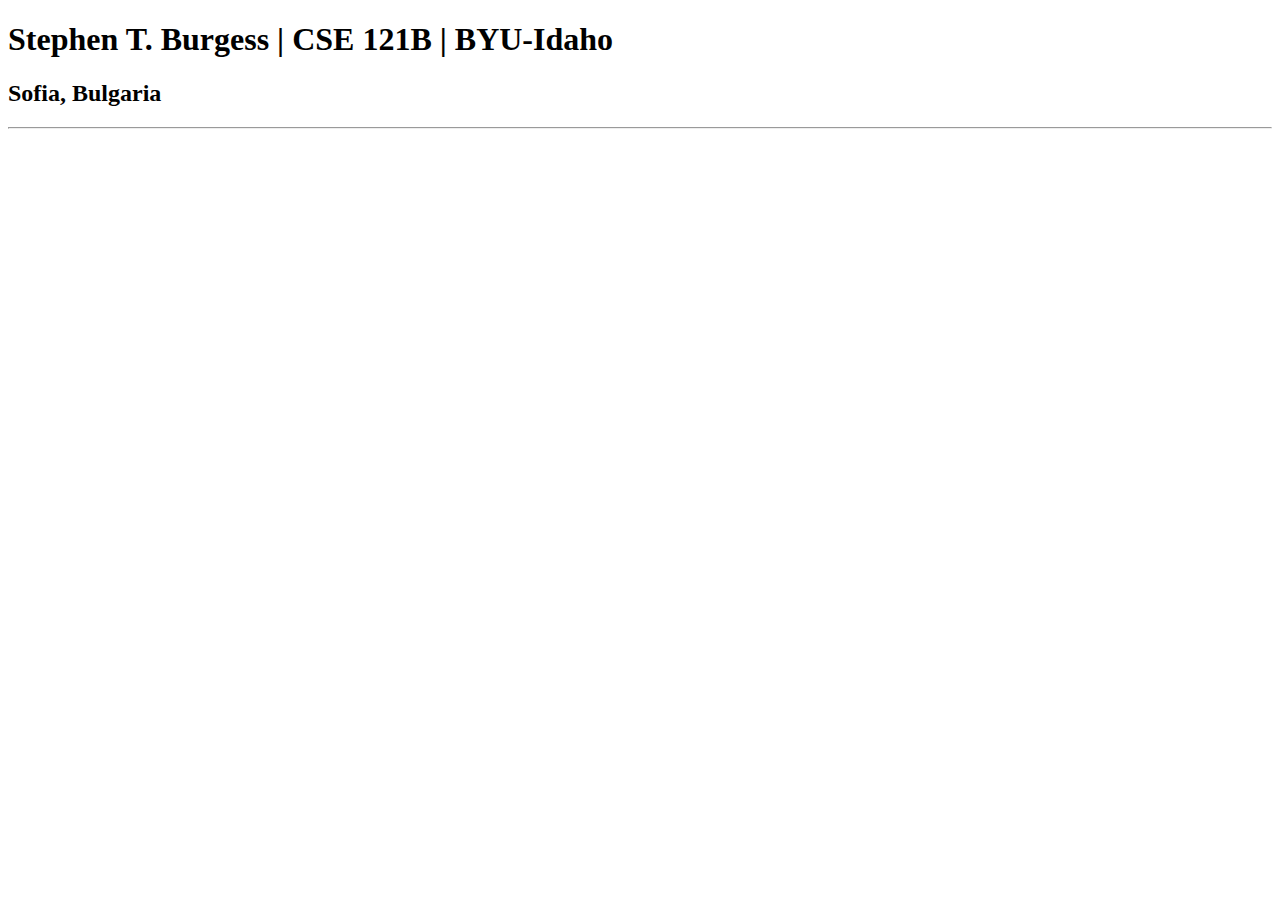
<file: test.html>
<!DOCTYPE html>
<html lang="en">

<head>
    <meta charset="UTF-8">
    <meta name="viewport" content="width=device-width, initial-scale=1.0">
    <title>Stephen T. Burgess | CSE 121B | BYU-Idaho</title>
</head>

<body>
    <h1>Stephen T. Burgess | CSE 121B | BYU-Idaho</h1>
    <h2>Sofia, Bulgaria</h2>
    <hr>
</body>

</html>
</file>
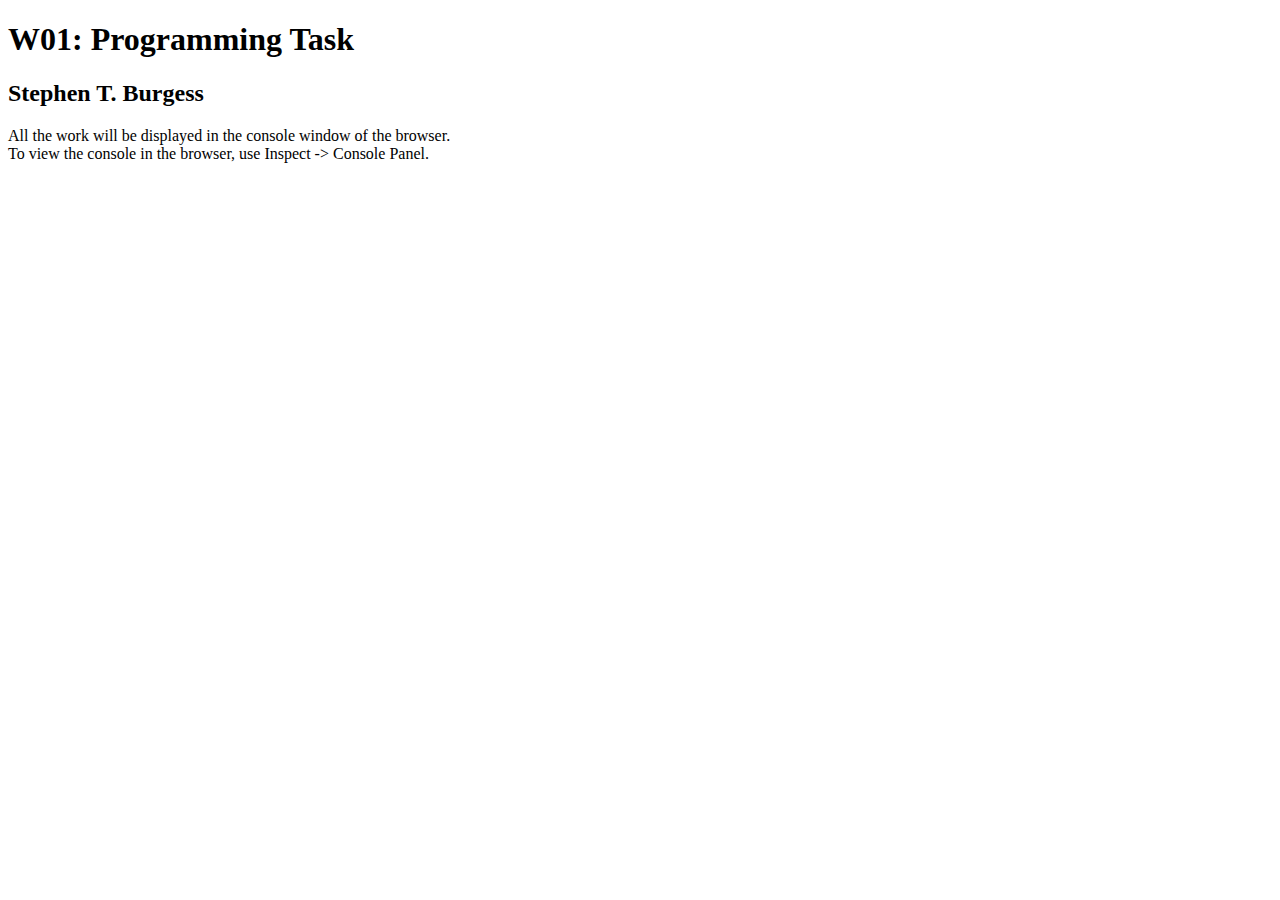
<file: w01-task.html>
<!DOCTYPE html>
<html lang="en">

<head>
  <meta charset="UTF-8">
  <meta name="viewport" content="width=device-width, initial-scale=1.0">
  <title>W01: Programming Task</title>
</head>

<body>
  <h1>W01: Programming Task</h1>
  <h2>Stephen T. Burgess</h2>
  <p>All the work will be displayed in the console window of the browser.
    <br>To view the console in the browser, use Inspect -> Console Panel.
  </p>

  <script src="w01-task.js"></script>

</body>

</html>
</file>
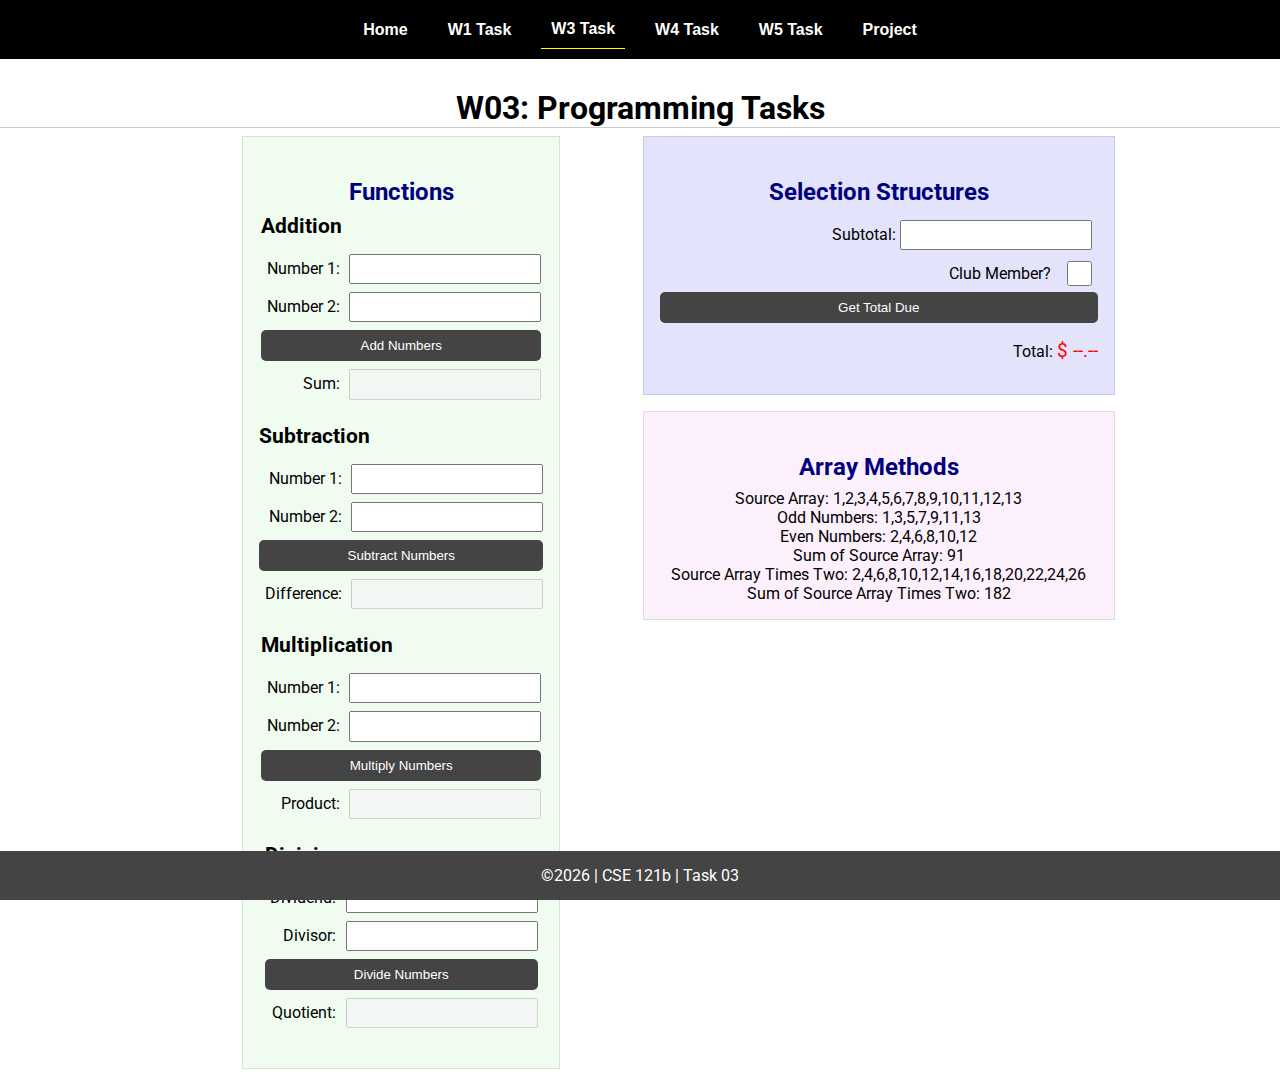
<file: w03-task.html>
<!DOCTYPE html>
<html lang="en">

<head>
    <meta charset="UTF-8">
    <meta name="viewport" content="width=device-width, initial-scale=1.0">
    <title>CSE 121b | W03: Programming Tasks</title>
    <link rel="preconnect" href="https://fonts.googleapis.com">
    <link rel="preconnect" href="https://fonts.gstatic.com" crossorigin>
    <link href="https://fonts.googleapis.com/css2?family=Roboto:wght@400;600&display=swap"
        rel="stylesheet">
    <link rel="stylesheet" href="styles/main.css">
</head>

<body>
    <nav>
        <ul id="menu">
            <li><a id="toggleMenu">&equiv;</a></li>
            <li><a href="index.html">Home</a></li>
            <li><a href="w01-task.html">W1 Task</a></li>
            <li><a href="w03-task.html" class="active">W3 Task</a></li>
            <li><a href="w04-task.html">W4 Task</a></li>
            <li><a href="w05-task.html">W5 Task</a></li>
            <li><a href="/w06-project/project.html">Project</a></li>
        </ul>
    </nav>>
    <header>
        <h1>W03: Programming Tasks</h1>
    </header>
    <main id="task3">
        <section id="section1">
            <h2>Functions</h2>
            <article>
                <h3>Addition</h3>
                <div>
                    <label for="add1">Number 1:</label>
                    <input type="text" id="add1" name="add1">
                </div>
                <div>
                    <label for="add2">Number 2:</label>
                    <input type="text" id="add2" name="add2">
                </div>
                <div>
                    <input type="button" id="addNumbers" value="Add Numbers">
                </div>
                <div>
                    <label for="sum">Sum:</label>
                    <input type="text" id="sum" name="sum" disabled>
                </div>
            </article>
            <article>
                <h3>Subtraction</h3>
                <div>
                    <label for="subtract1">Number 1:</label>
                    <input type="text" id="subtract1" name="subtract1">
                </div>
                <div>
                    <label for="subtract2">Number 2:</label>
                    <input type="text" id="subtract2" name="subtract2">
                </div>
                <div>
                    <input type="button" id="subtractNumbers" value="Subtract Numbers">
                </div>
                <div>
                    <label for="difference">Difference:</label>
                    <input type="text" id="difference" name="difference" disabled>
                </div>
            </article>
            <article>
                <h3>Multiplication</h3>
                <div>
                    <label for="factor1">Number 1:</label>
                    <input type="text" id="factor1" name="factor1">
                </div>
                <div>
                    <label for="factor2">Number 2:</label>
                    <input type="text" id="factor2" name="factor2">
                </div>
                <div>
                    <input type="button" id="multiplyNumbers" value="Multiply Numbers">
                </div>
                <div>
                    <label for="product">Product:</label>
                    <input type="text" id="product" name="product" disabled>
                </div>
            </article>
            <article>
                <h3>Division</h3>
                <div>
                    <label for="dividend">Dividend:</label>
                    <input type="text" id="dividend" name="dividend">
                </div>
                <div>
                    <label for="divisor">Divisor:</label>
                    <input type="text" id="divisor" name="divisor">
                </div>
                <div>
                    <input type="button" id="divideNumbers" value="Divide Numbers">
                </div>
                <div>
                    <label for="quotient">Quotient:</label>
                    <input type="text" id="quotient" name="quotient" disabled>
                </div>
            </article>
        </section>
        <div>
            <section id="section2">
                <h2>Selection Structures</h2>
                <label class="right">Subtotal:
                    <input type="number" id="subtotal" size="5">
                </label>
                <label class="middle right">
                    Club Member?
                    <input type="checkbox" id="member">
                </label>
                <div class="right">
                    <input type="button" id="getTotal" value="Get Total Due">
                </div>
                <div class="right">Total:
                    <span class="larger" id="total">$ --.--</span>
                </div>
            </section>
            <section id="section3">
                <h2>Array Methods</h2>
                <p>
                    Source Array: <span id="array"></span>
                </p>
                <p>
                    Odd Numbers: <span id="odds"></span>
                </p>
                <p>
                    Even Numbers: <span id="evens"></span>
                </p>
                <p>
                    Sum of Source Array: <span id="sumOfArray"></span>
                </p>
                <p>
                    Source Array Times Two: <span id="multiplied"></span>
                </p>
                <p>
                    Sum of Source Array Times Two: <span id="sumOfMultiplied"></span>
                </p>
            </section>
        </div>
    </main>
    <footer>
        &copy;<span id="year"></span> | CSE 121b | Task 03
    </footer>
    <script src="scripts/main.js"></script>
    <script>
        document.getElementById("year").innerHTML = new Date().getFullYear();
    </script>
    <script src="scripts/w03-task.js"></script>
</body>

</html>
</file>
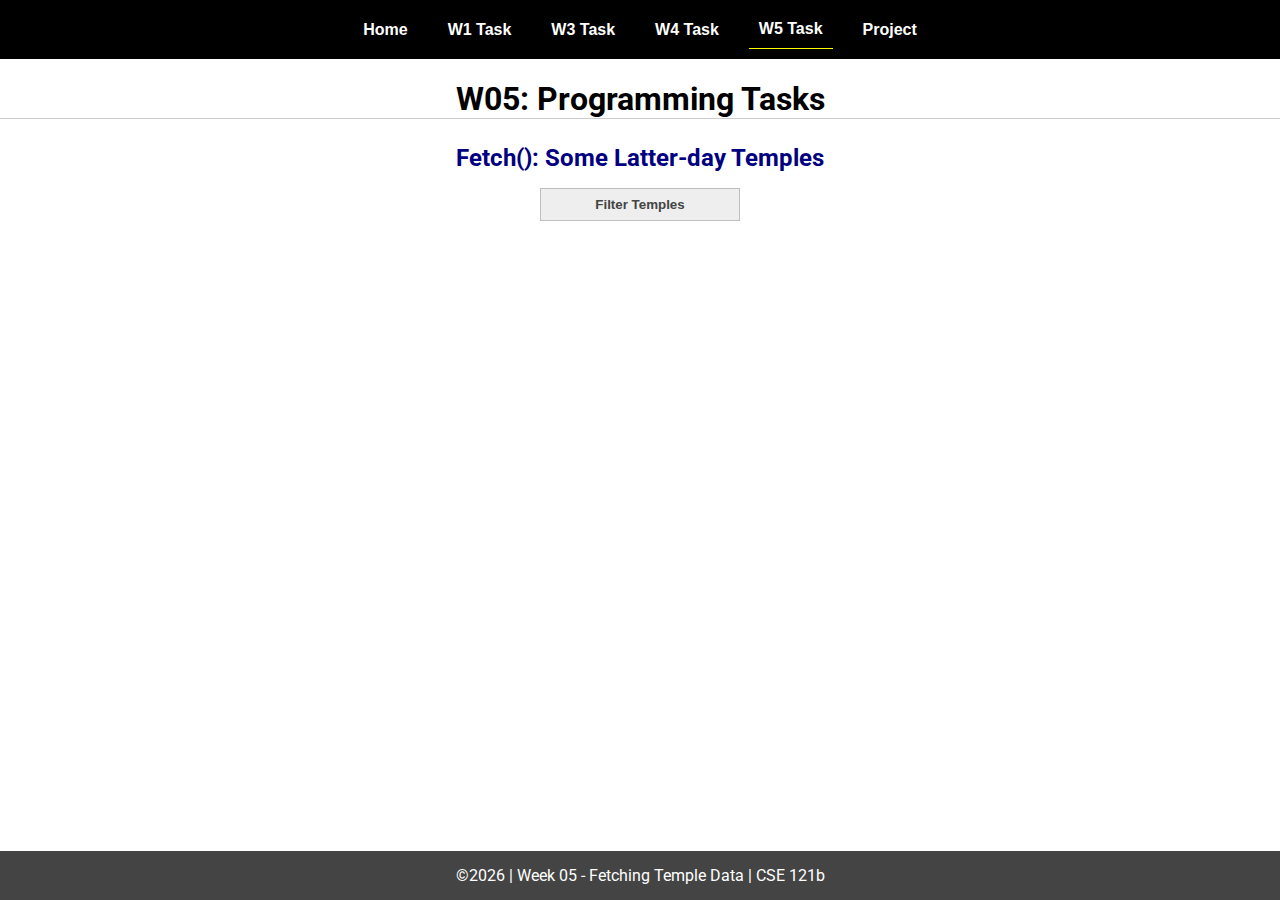
<file: w05-task.html>
<!DOCTYPE html>
<html lang="en">

<head>
  <meta charset="UTF-8">
  <meta name="viewport" content="width=device-width, initial-scale=1.0">
  <title>CSE 121b | W05: Programming Tasks</title>
  <link rel="preconnect" href="https://fonts.googleapis.com">
  <link rel="preconnect" href="https://fonts.gstatic.com" crossorigin>
  <link href="https://fonts.googleapis.com/css2?family=Roboto:wght@400;600&display=swap"
    rel="stylesheet">
  <link rel="stylesheet" href="styles/main.css">
</head>

<body>
  <nav>
    <ul id="menu">
      <li><a id="toggleMenu">&equiv;</a></li>
      <li><a href="index.html">Home</a></li>
      <li><a href="w01-task.html">W1 Task</a></li>
      <li><a href="w03-task.html">W3 Task</a></li>
      <li><a href="w04-task.html">W4 Task</a></li>
      <li><a href="w05-task.html" class="active">W5 Task</a></li>
      <li><a href="/w06-project/project.html">Project</a></li>
    </ul>
  </nav>
  <main id="gridly">
    <h1>W05: Programming Tasks</h1>
    <h2>Fetch(): Some Latter-day Temples</h2>

    <select id="sortBy" title="Choose a data filter.">
      <option value="" disabled selected>Filter Temples</option>
      <option value="utah">Utah</option>
      <option value="notutah">Outside of Utah</option>
      <option value="older">Built Before 1950</option>
      <option value="all">No Filter</option>
    </select>

    <div id="temples">
    </div>
  </main>


  <footer>
    &copy;<span id="year"></span> | Week 05 - Fetching Temple Data | CSE 121b
  </footer>
  <script src="scripts/main.js"></script>
  <script>
    document.getElementById("year").innerHTML = new Date().getFullYear();
  </script>
  <script src="scripts/w05-task.js"></script>
</body>

</html>
</file>
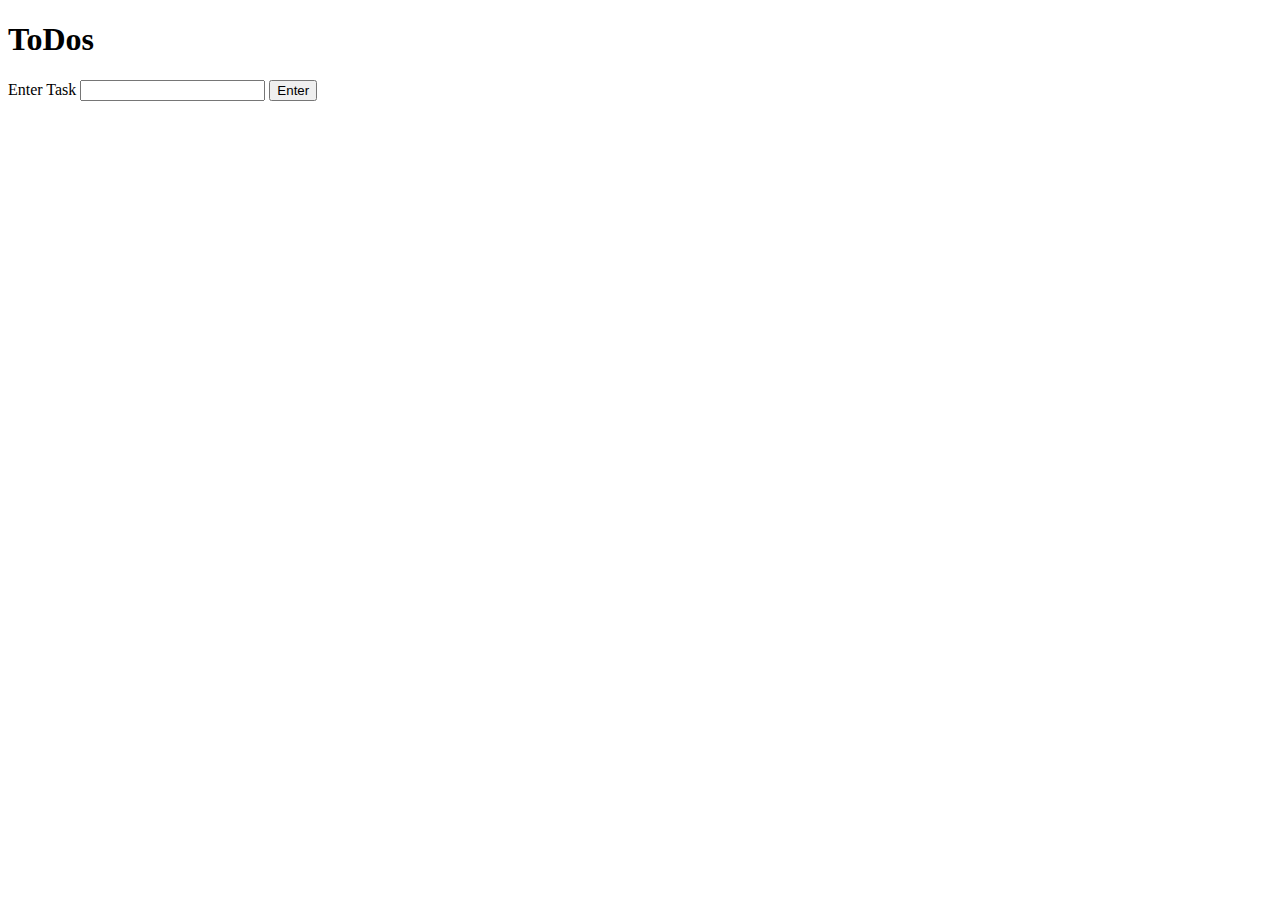
<file: w03-learning/events.html>
<!-- events.html -->
<!DOCTYPE html>
<html lang="en">

<head>
    <meta charset="UTF-8" />
    <meta http-equiv="X-UA-Compatible" content="IE=edge" />
    <meta name="viewport" content="width=device-width, initial-scale=1.0" />
    <title>Events practice: ToDos</title>
    <style>
        .todos {
            width: 300px;
        }

        .todos>li {
            display: flex;
            justify-content: space-between;
            align-items: center;
            border: 1px solid;
            padding: 0.5em;
        }

        .todos p {
            margin: 0;
        }

        .todos span {
            cursor: pointer;
        }

        .strike {
            text-decoration: line-through;
            color: gray;
        }
    </style>
</head>

<body>
    <h1>ToDos</h1>
    <section>
        <label for="todo">Enter Task</label>
        <input name="todo" id="todo" />
        <button id="submitTask">Enter</button>
    </section>
    <ul id="todoList" class="todos"></ul>
    <script src="events.js"></script>
</body>

</html>
</file>
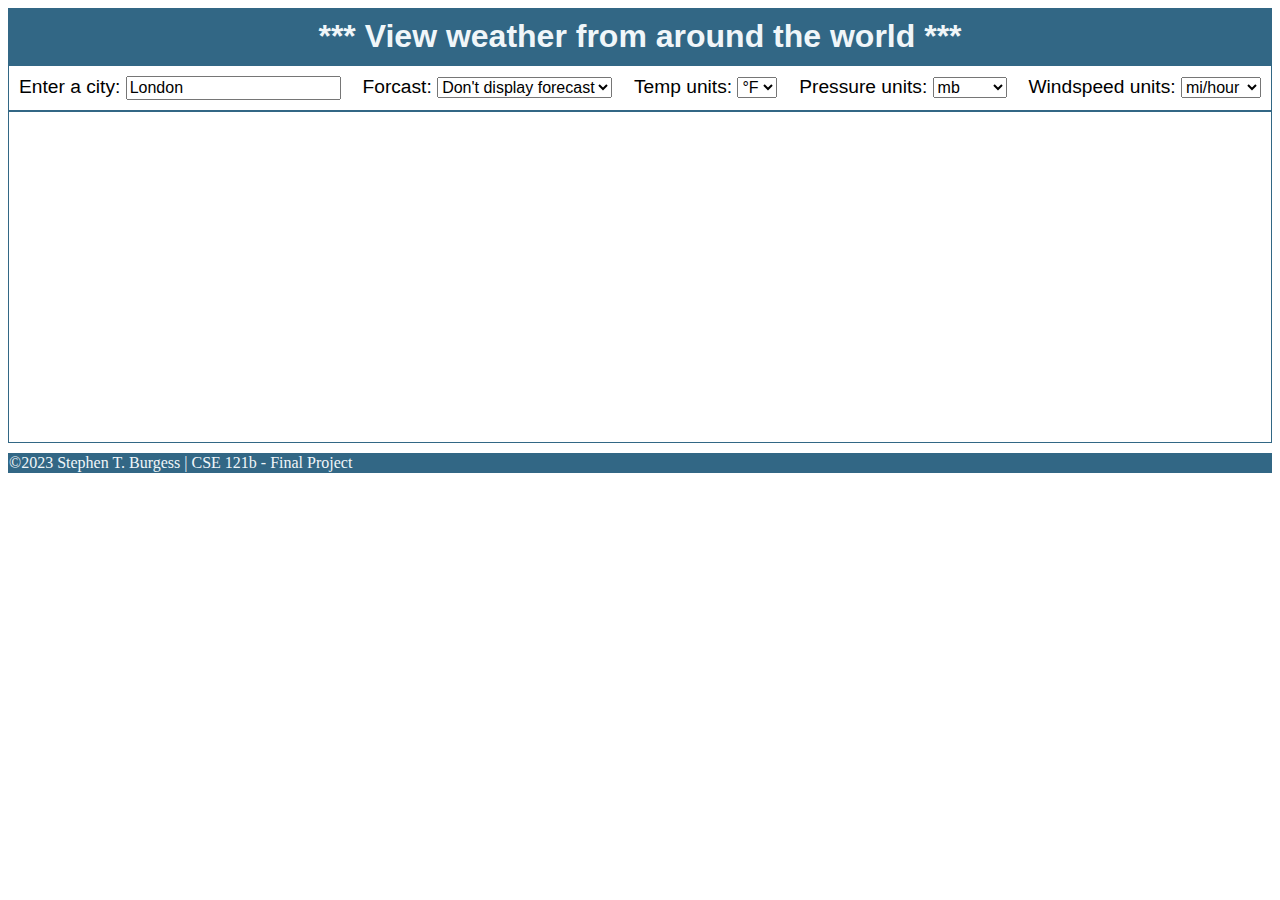
<file: w06-project/project.html>
<!DOCTYPE html>
<html lang="en">

<head>
    <meta charset="UTF-8">
    <meta name="viewport" content="width=device-width, initial-scale=1.0">
    <title>World weather viewer | CSE 121b - Final Project</title>
    <link rel="preconnect" href="https://fonts.googleapis.com">
    <link rel="stylesheet" href="styles/project.css">
</head>

<body>
    <main id="gridly">
        <h1 id="title"> *** View weather from around the world ***</h1>
        <section class="selectors">
            <div>
                <label for="cityName">Enter a city:</label>
                <input class="selectOptions" type="text" id="cityName" name="cityName" value="London" size="20" />
            </div>
            <div>
                <label for="forecastSel">Forcast:</label>
                <select class="selectOptions" id="forecastSel" title="Choose a forcast option">
                    <option selected="selected" value=0>Don't display forecast</option>
                    <option value=1>3 days (every 3 hrs) </option>
                </select>
            </div>
            <div>
                <label for="tempSel">Temp units:</label>
                <select class="selectOptions" id="tempSel" title="Temp units">
                    <option selected="selected" value=0>&#176F</option>
                    <option value=1>&#176C</option>
                </select>
            </div>
            <div>
                <label for="presSel">Pressure units:</label>
                <select class="selectOptions" id="presSel" title="Presure units">
                    <option selected="selected" value=0>mb</option>
                    <option value=1>mm Hg</option>
                    <option value=2>hPa</option>
                </select>
            </div>
            <div>
                <label for="windSel">Windspeed units:</label>
                <select class="selectOptions" id="windSel" title="Windspeed units">
                    <option selected="selected" value=0>mi/hour</option>
                    <option value=1>km/hour</option>
                    <option value=2>m/sec</option>
                </select>
            </div>

        </section>
        <section class="grid-main">
            <div class="container-location">
                <h3></h3>
            </div>
            <div class="container-humidity">
                <h3></h3>
            </div>
            <div class="container-wind">
                <h3></h3>
            </div>
            <div class="container-temperature">
                <h3></h3>
            </div>
            <div class="container-pressure">
                <h3></h3>
            </div>
            <div class="container-description">
                <p></p>
            </div>
            <div class="container-date">
                <p></p>
            </div>
        </section>
        <div class="block" id="forecast"></div>
    </main>

    <footer>
        &copy;<span id="year"></span> 2023 Stephen T. Burgess | CSE 121b - Final Project
    </footer>

    <script src="scripts/project.js"></script>
</body>

</html>
</file>
<file: styles/main.css>
/* Universal Selector */
* {
    margin: 0;
    padding: 0;
    box-sizing: border-box;
}

/* HTML Selectors */
body {
    font-family: 'Roboto', Helvetica, sans-serif;
}

nav {
    background-color: black;
    width: 100%;
    position: fixed;
    top: 0;
}

nav ul {
    display: flex;
    flex-direction: column;
    align-items: center;
    max-width: -moz-fit-content;
    max-width: fit-content;
    margin: 0 auto;
}

nav ul li {
    flex: 1 1 auto;
}

nav ul li:first-child {
    display: block;
    font-size: 2rem;
}

nav ul li:first-child a {
    padding: 1px 10px;
}

nav ul li {
    display: none;
    list-style: none;
    margin: 10px;
}

nav ul li a {
    display: block;
    padding: 10px;
    text-decoration: none;
    font-weight: 600;
    color: white;
    text-align: center;
    font-family: 'Arial Narrow', Arial, sans-serif;
}

nav ul li a:hover {
    background-color: #efefef;
    color: black;
}

h1,
h2 {
    text-align: center;
    margin: 1rem 0 .5rem;
}

h1 {
    border-bottom: 1px solid #ccc;
}

#gridly h1 {
    margin-top: 80px;
}

h2 {
    font-size: 1.5rem;
    color: navy;
    text-align: center;
    margin-top: 25px;
}

h3 {
    font-size: 1.3rem;
    margin-bottom: 1rem;
}

header {
    margin-top: 70px;
}

picture {
    margin: 0 auto;
}

picture img {
    width: 240px;
    height: auto;
    border-radius: 5%;
    border: 1px solid #ccc;
    box-shadow: 0 0 30px #777;
}

section {
    display: flex;
    flex-direction: column;
    align-items: center;
    margin: 0 auto 1rem;
    border: 1px solid rgba(0, 0, 0, .1);
    padding: 1rem;
    background-color: #eee;
}

article {
    margin-bottom: 1rem;
}

article div {
    margin-bottom: .5rem;
    text-align: right;
}

label {
    padding: .35rem;
}

input {
    padding: .35rem;
}

input[type="button"] {
    padding: .5rem;
    background-color: #444;
    color: white;
    border: none;
    border-radius: 5px;
    cursor: pointer;
    width: 100%
}

input[type="checkbox"] {
    width: 25px;
    height: 25px;
}

dt {
    font-weight: 700;
}

dt::before {
    content: "🏘️ ";
}

dd {
    margin: 0 0 .5rem 2rem;
    font-size: smaller;
}

footer {
    background-color: #444;
    color: white;
    padding: 15px;
    text-align: center;
    width: 100%;
    position: fixed;
    bottom: 0;
}

/* Class Selectors */
.active {
    border-bottom: 1px solid yellow;
}

.open li {
    display: block;
}

.block {
    display: block;
}

.larger {
    font-size: larger;
    color: red;
}

.right {
    width: 100%;
    text-align: right;
}

.middle {
    display: flex;
    align-items: center;
    justify-content: right;
    gap: 1rem;
}

/* ID Selectors */

#home {
    margin-top: 125px;
    display: grid;
    grid-template-columns: 1fr;
    grid-gap: 20px;
    align-items: center;
    justify-content: center;
}


#section1 {
    background-color: rgb(225, 250, 225, .5);
}

#section2 {
    background-color: rgba(200, 200, 250, 0.5);

}

#section2 div {
    margin-bottom: 1rem;
}

#section3 {
    background-color: rgb(250, 225, 250, .5);
}

#sortBy {
    appearance: none;
    display: flex;
    padding: .5rem;
    background-color: #eee;
    color: #444;
    font-weight: 700;
    margin: 1rem auto;
    width: 200px;
    border: 1px solid rgba(0, 0, 0, .2);
    text-align: center;
}

#sortBy option:disabled {
    font-style: italic;
    padding: 1rem;
    background-color: #111;
    color: #eee;
}

#temples {
    display: grid;
    grid-template-columns: repeat(auto-fit, minmax(320px, 1fr));
    grid-gap: .5rem;
    align-items: center;
    margin-bottom: 3rem;
}

#temples article {
    height: 250px;
    margin: .5rem;
    border: 1px solid rgba(0, 0, 0, .1);
    padding: 1rem;
    background-color: #eee;
    display: flex;
    flex-direction: column;
    align-items: center;
    justify-content: center;
}

#temples h4 {
    color: navy;
    font-size: smaller;
}


#temples img {
    width: 250px;
    height: auto;
    box-shadow: 0 0 30px #777;
    margin: .5rem;
}

/* Media Queries */
@media only screen and (min-width: 32.5em) {
    nav ul {
        flex-direction: row;
    }

    nav ul li:first-child {
        display: none;
    }

    nav ul li {
        display: block;
    }

    section {
        min-width: 300px;
    }

    #home {
        margin: 100px auto 20px;
        grid-template-columns: 250px 1fr;
        max-width: -moz-fit-content;
        max-width: fit-content;
    }

    #task3 {
        display: grid;
        grid-template-columns: 1fr 1fr;
        grid-gap: 5px;
        margin: 0 auto;
        max-width: 950px;
    }

}
</file>
<file: w06-project/styles/project.css>
:root {
  --primary-color: #326785;
  --secondary-color: #F0F6F9;
  --heading-font: 'Comme:wght@700', sans-serif;
  --paragraph-font: 'Comme:wght@300', sans-serif;
}

header {
  margin: 10px auto;
  display: grid;
  grid-template-columns: auto 1fr;
  background-color: var(--primary-color);
  border: 1px solid var(--primary-color);
}

h1,
th {
  font-family: var(--heading-font);
  color: white
}

.selectors {
  font-family: var(--heading-font);
  color: Black;
  padding: 10px;
  text-align: center;
  font-size: 1.2rem;
  display: flex;
  justify-content: space-between;
  flex-wrap: wrap;
  height: auto;
}

section {
  border: 1px solid;
  border-color: var(--primary-color);
  padding: 10px;
}

h1 {
  color: var(--secondary-color);
  background-color: var(--primary-color);
  padding-top: 10px;
  padding-bottom: 10px;
  text-align: center;
  margin-top: 0px;
  margin-bottom: 0px;
  font-size: 2rem;
}

footer {
  margin-top: 10px;
  border: 1px solid var(--primary-color);
  display: flex;
  justify-content: left;
  color: var(--secondary-color);
  background-color: var(--primary-color);
  align-items: center;
}

footer p {
  color: var(--accent1-color);
}

form div {
  padding-bottom: 20px;
  padding-right: 20px;
}

form p {
  font-size: 1.1rem;
}

.grid-main {
  display: grid;
  grid-template-columns: 1fr auto 1fr;
  grid-template-rows: auto auto auto;
  padding: 10px;
}

.container-temperature {
  grid-column: 1/2;
  grid-row: 1/2;
  font-size: 4rem;
  text-align: center;
}

.container-humidity {
  grid-column: 3/4;
  grid-row: 1/1;
  font-size: 4rem;
  text-align: center;
}

.container-location {
  grid-column: 2/3;
  grid-row: 2/3;
  font-size: 5rem;
  text-align: center;
  padding: 20px;
}

.container-pressure {
  grid-column: 1/2;
  grid-row: 3/4;
  font-size: 4rem;
  text-align: center;
}

.container-wind {
  grid-column: 3/4;
  grid-row: 3/4;
  font-size: 4rem;
  text-align: center;
}

.container-description {
  grid-column: 2/3;
  grid-row: 3/4;
  font-size: 3rem;
  text-align: center;
  padding: 20px;
}

.container-date {
  grid-column: 2/3;
  grid-row: 1/2;
  font-size: 3rem;
  text-align: center;
  padding: 20px;
}

table {

  width: 100%;
  border: 1px var(--primary-color);
  border-collapse: collapse;
  border-style: solid;
}

td,
th {
  font-size: 1.2rem;
  padding: 10px;
  text-align: left;
  border-collapse: collapse;
  border-style: solid;
  border-width: 1px;
  border-color: var(--primary-color);
}

th {
  background-color: var(--primary-color);
  font-family: var(--heading-font);
  border-color: var(--secondary-color);
}

td {
  border-color: var(--primary-color);
}

.selectOptions {
  font-size: 1.0rem;
}
</file>
